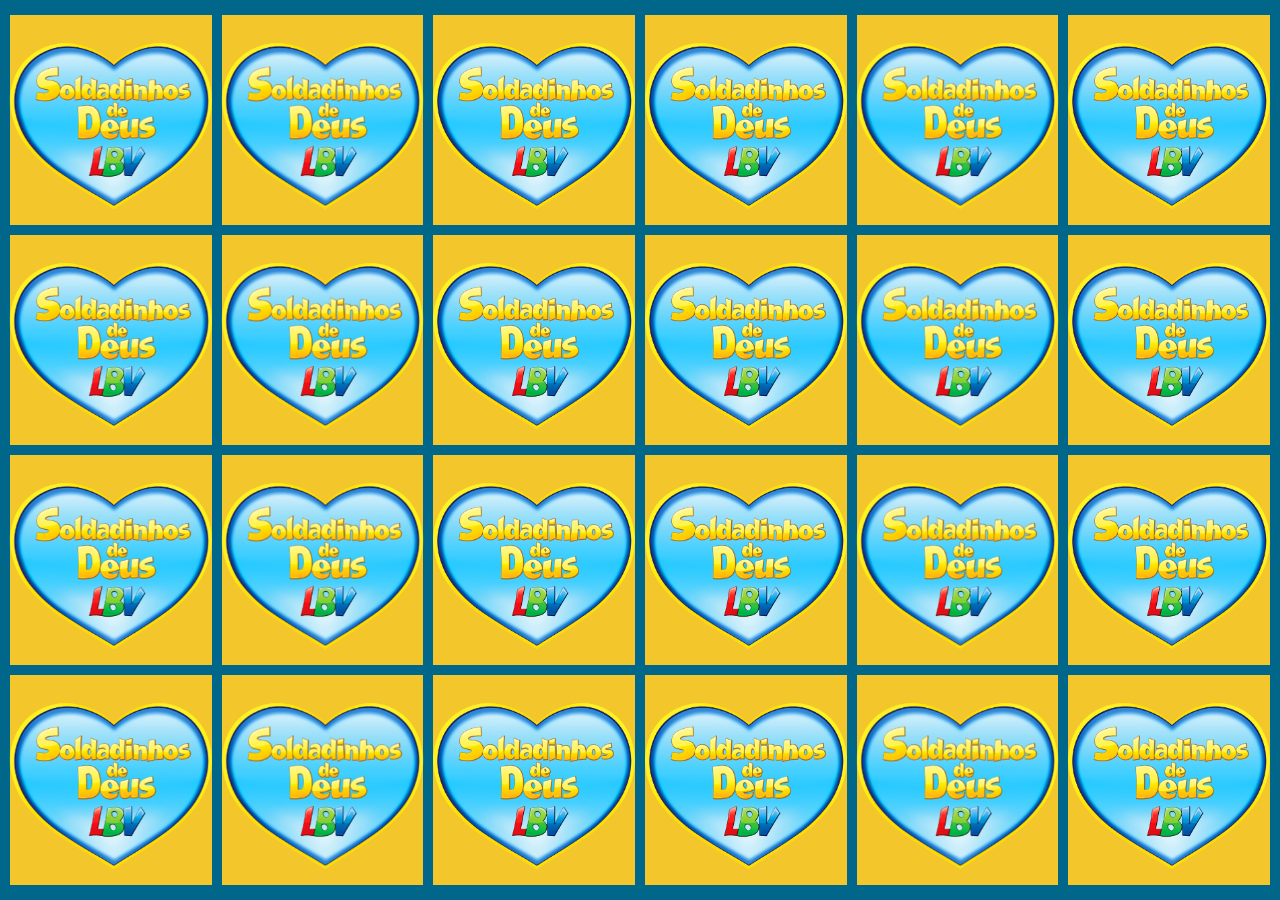
<file: jogo-da-memoria/index.html>
<!DOCTYPE html>
<html lang="pt-BR">
  <head>
    <meta charset="UTF-8">
    <title>Jogo da Memória</title>
    <link rel="stylesheet" href="styles.css">
    <link rel="shortcut icon" href="https://soldadinhosdedeusdalbv.github.io/favicon.ico" type="image/x-icon">
    <link rel="icon" href="https://soldadinhosdedeusdalbv.github.io/favicon.ico" type="image/x-icon">
    <meta name="viewport" content="width=device-width, initial-scale=1, maximum-scale=1, minimum-scale=1, user-scalable=no, viewport-fit=cover">
    <meta name="apple-mobile-web-app-capable" content="yes">
    <meta name="apple-touch-fullscreen" content="yes">
    <meta name="apple-mobile-web-app-title" content="Jogo da Memória">
    <meta name="apple-mobile-web-app-status-bar-style" content="black-translucent">
    <meta name="theme-color" content="#00678a">
    <link rel='mask-icon' href='safari-pinned-tab.svg' color='#00678a'>
    <link rel="apple-touch-startup-image" media="(device-width: 414px) and (device-height: 896px) and (-webkit-device-pixel-ratio: 3)" href="splash-screen/1242x2688px.png">
    <link rel="apple-touch-startup-image" media="(device-width: 414px) and (device-height: 896px) and (-webkit-device-pixel-ratio: 2)" href="splash-screen/828x1792px.png">
    <link rel="apple-touch-startup-image" media="(device-width: 375px) and (device-height: 812px) and (-webkit-device-pixel-ratio: 3)" href="splash-screen/1125x2436px.png">
    <link rel="apple-touch-startup-image" media="(device-width: 414px) and (device-height: 736px) and (-webkit-device-pixel-ratio: 3)" href="splash-screen/1242x2208px.png">
    <link rel="apple-touch-startup-image" media="(device-width: 375px) and (device-height: 667px) and (-webkit-device-pixel-ratio: 2)" href="splash-screen/750x1334px.png">
    <link rel="apple-touch-startup-image" media="(device-width: 1024px) and (device-height: 1366px) and (-webkit-device-pixel-ratio: 2)" href="splash-screen/2048x2732px.png">
    <link rel="apple-touch-startup-image" media="(device-width: 834px) and (device-height: 1194px) and (-webkit-device-pixel-ratio: 2)" href="splash-screen/1668x2388px.png">
    <link rel="apple-touch-startup-image" media="(device-width: 834px) and (device-height: 1112px) and (-webkit-device-pixel-ratio: 2)" href="splash-screen/1668x2224px.png">
    <link rel="apple-touch-startup-image" media="(device-width: 768px) and (device-height: 1024px) and (-webkit-device-pixel-ratio: 2)" href="splash-screen/1536x2048px.png">
    <link rel="apple-touch-icon" sizes="57x57"   href="apple-touch-icon-yellow/57x57px.png">
    <link rel="apple-touch-icon" sizes="72x72"   href="apple-touch-icon-yellow/72x72px.png">
    <link rel="apple-touch-icon" sizes="76x76"   href="apple-touch-icon-yellow/76x76px.png">
    <link rel="apple-touch-icon" sizes="96x96"   href="apple-touch-icon-yellow/96x96px.png">
    <link rel="apple-touch-icon" sizes="114x114" href="apple-touch-icon-yellow/114x114px.png">
    <link rel="apple-touch-icon" sizes="120x120" href="apple-touch-icon-yellow/120x120px.png">
    <link rel="apple-touch-icon" sizes="128x128" href="apple-touch-icon-yellow/128x128px.png">
    <link rel="apple-touch-icon" sizes="144x144" href="apple-touch-icon-yellow/144x144px.png">
    <link rel="apple-touch-icon" sizes="152x152" href="apple-touch-icon-yellow/152x152px.png">
    <link rel="apple-touch-icon" sizes="167x167" href="apple-touch-icon-yellow/167x167px.png">
    <link rel="apple-touch-icon" sizes="180x180" href="apple-touch-icon-yellow/180x180px.png">
    <link rel="apple-touch-icon" sizes="192x192" href="apple-touch-icon-yellow/192x192px.png">
    <link rel="apple-touch-icon" sizes="384x384" href="apple-touch-icon-yellow/384x384px.png">
    <link rel="apple-touch-icon" sizes="512x512" href="apple-touch-icon-yellow/512x512px.png">
    <link rel="apple-touch-icon"                 href="apple-touch-icon-yellow/512x512px.png">
    <link rel="manifest" href="manifest.json">
    <link rel="stylesheet" href="https://cdnjs.cloudflare.com/ajax/libs/font-awesome/4.7.0/css/font-awesome.min.css" integrity="sha256-eZrrJcwDc/3uDhsdt61sL2oOBY362qM3lon1gyExkL0=" crossorigin="anonymous" />
    <script>
      if ('serviceWorker' in navigator) {
        console.log('CLIENT: service worker registration in progress.');
        navigator.serviceWorker.register('sw.js').then(function() {
          console.log('CLIENT: service worker registration complete.');
        }, function() {
          console.log('CLIENT: service worker registration failure.');
        });
      } else {
        console.log('CLIENT: service worker is not supported.');
      }
    </script>
    <script>
      function isIos() {
        return /iphone|ipad|ipod/.test(window.navigator.userAgent.toLowerCase());
      }

      function isInStandaloneMode () {
        return ('standalone' in window.navigator) && (window.navigator.standalone);
      }

      if (isIos() && !isInStandaloneMode()) {
        this.setState({ showInstallMessage: true });
      }
    </script>
  </head>
  <body>
    <div class="wrap">
      <div class="game"></div>
      <div class="modal-overlay">
        <div class="modal">
          <h2 class="winner">Parabéns!</h2>
          <button class="restart">Quer jogar novamente?</button>
        </div>
      </div>
    </div>
    <script src="https://cdnjs.cloudflare.com/ajax/libs/jquery/2.1.3/jquery.min.js" integrity="sha256-IFHWFEbU2/+wNycDECKgjIRSirRNIDp2acEB5fvdVRU=" crossorigin="anonymous"></script>
    <script src="scripts.js"></script>
    <script>
      window.MemoryLogotype = "imgs/cover.png";

      window.MemoryCards = [
        {
          name: "001",
          img: "imgs/001.png",
          id: 1,
        },
        {
          name: "002",
          img: "imgs/002.png",
          id: 2,
        },
        {
          name: "003",
          img: "imgs/003.png",
          id: 3,
        },
        {
          name: "004",
          img: "imgs/004.png",
          id: 4,
        },
        {
          name: "005",
          img: "imgs/005.png",
          id: 5,
        },
        {
          name: "006",
          img: "imgs/006.png",
          id: 6,
        },
        {
          name: "007",
          img: "imgs/007.png",
          id: 7
        },
        {
          name: "008",
          img: "imgs/008.png",
          id: 8
        },
        {
          name: "009",
          img: "imgs/009.png",
          id: 9
        },
        {
          name: "010",
          img: "imgs/010.png",
          id: 10
        },
        {
          name: "011",
          img: "imgs/011.png",
          id: 11
        },
        {
          name: "012",
          img: "imgs/012.png",
          id: 12
        }
      ];

      window.Memory.init();
    </script>
  </body>
</html>
</file>
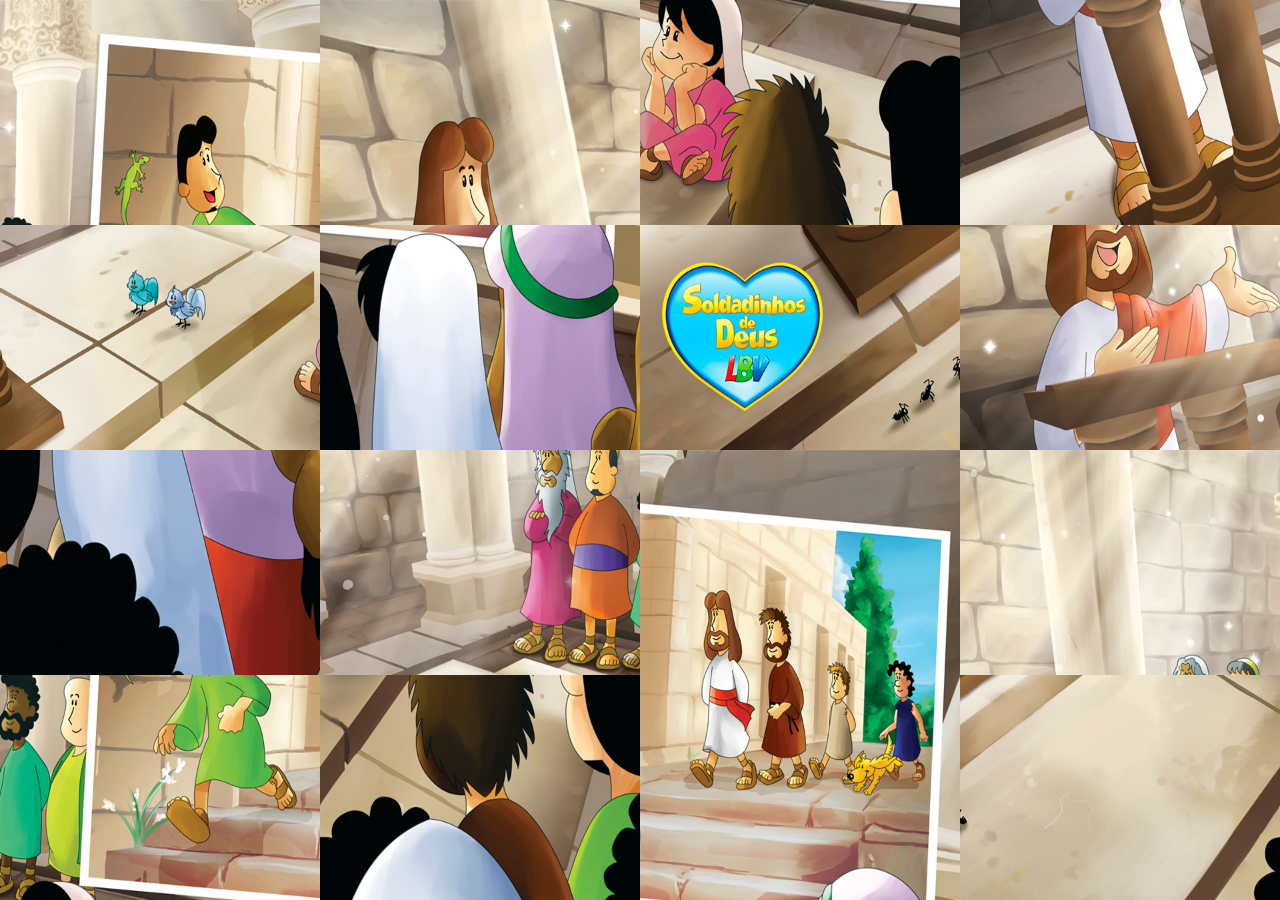
<file: quebra-cabeca/index.html>
<!doctype html>
<html lang="pt-BR">
  <head>
    <meta charset="utf-8">
    <title>Quebra-Cabeça</title>
    <link rel="shortcut icon" href="https://soldadinhosdedeusdalbv.github.io/favicon.ico" type="image/x-icon">
    <link rel="icon" href="https://soldadinhosdedeusdalbv.github.io/favicon.ico" type="image/x-icon">
    <meta name="viewport" content="width=device-width, initial-scale=1, maximum-scale=1, minimum-scale=1, user-scalable=no, viewport-fit=cover">
    <meta name="apple-mobile-web-app-capable" content="yes">
    <meta name="apple-touch-fullscreen" content="yes">
    <meta name="apple-mobile-web-app-title" content="Quebra-Cabeça">
    <meta name="apple-mobile-web-app-status-bar-style" content="black-translucent">
    <meta name="theme-color" content="#00678a">
    <link rel='mask-icon' href='https://soldadinhosdedeusdalbv.github.io/jogo-da-memoria/safari-pinned-tab.svg' color='#00678a'>
    <link rel="apple-touch-startup-image" media="(device-width: 414px) and (device-height: 896px) and (-webkit-device-pixel-ratio: 3)" href="https://soldadinhosdedeusdalbv.github.io/jogo-da-memoria/splash-screen/1242x2688px.png">
    <link rel="apple-touch-startup-image" media="(device-width: 414px) and (device-height: 896px) and (-webkit-device-pixel-ratio: 2)" href="https://soldadinhosdedeusdalbv.github.io/jogo-da-memoria/splash-screen/828x1792px.png">
    <link rel="apple-touch-startup-image" media="(device-width: 375px) and (device-height: 812px) and (-webkit-device-pixel-ratio: 3)" href="https://soldadinhosdedeusdalbv.github.io/jogo-da-memoria/splash-screen/1125x2436px.png">
    <link rel="apple-touch-startup-image" media="(device-width: 414px) and (device-height: 736px) and (-webkit-device-pixel-ratio: 3)" href="https://soldadinhosdedeusdalbv.github.io/jogo-da-memoria/splash-screen/1242x2208px.png">
    <link rel="apple-touch-startup-image" media="(device-width: 375px) and (device-height: 667px) and (-webkit-device-pixel-ratio: 2)" href="https://soldadinhosdedeusdalbv.github.io/jogo-da-memoria/splash-screen/750x1334px.png">
    <link rel="apple-touch-startup-image" media="(device-width: 1024px) and (device-height: 1366px) and (-webkit-device-pixel-ratio: 2)" href="https://soldadinhosdedeusdalbv.github.io/jogo-da-memoria/splash-screen/2048x2732px.png">
    <link rel="apple-touch-startup-image" media="(device-width: 834px) and (device-height: 1194px) and (-webkit-device-pixel-ratio: 2)" href="https://soldadinhosdedeusdalbv.github.io/jogo-da-memoria/splash-screen/1668x2388px.png">
    <link rel="apple-touch-startup-image" media="(device-width: 834px) and (device-height: 1112px) and (-webkit-device-pixel-ratio: 2)" href="https://soldadinhosdedeusdalbv.github.io/jogo-da-memoria/splash-screen/1668x2224px.png">
    <link rel="apple-touch-startup-image" media="(device-width: 768px) and (device-height: 1024px) and (-webkit-device-pixel-ratio: 2)" href="https://soldadinhosdedeusdalbv.github.io/jogo-da-memoria/splash-screen/1536x2048px.png">
    <link rel="apple-touch-icon" sizes="57x57"   href="https://soldadinhosdedeusdalbv.github.io/jogo-da-memoria/apple-touch-icon-yellow/57x57px.png">
    <link rel="apple-touch-icon" sizes="72x72"   href="https://soldadinhosdedeusdalbv.github.io/jogo-da-memoria/apple-touch-icon-yellow/72x72px.png">
    <link rel="apple-touch-icon" sizes="76x76"   href="https://soldadinhosdedeusdalbv.github.io/jogo-da-memoria/apple-touch-icon-yellow/76x76px.png">
    <link rel="apple-touch-icon" sizes="96x96"   href="https://soldadinhosdedeusdalbv.github.io/jogo-da-memoria/apple-touch-icon-yellow/96x96px.png">
    <link rel="apple-touch-icon" sizes="114x114" href="https://soldadinhosdedeusdalbv.github.io/jogo-da-memoria/apple-touch-icon-yellow/114x114px.png">
    <link rel="apple-touch-icon" sizes="120x120" href="https://soldadinhosdedeusdalbv.github.io/jogo-da-memoria/apple-touch-icon-yellow/120x120px.png">
    <link rel="apple-touch-icon" sizes="128x128" href="https://soldadinhosdedeusdalbv.github.io/jogo-da-memoria/apple-touch-icon-yellow/128x128px.png">
    <link rel="apple-touch-icon" sizes="144x144" href="https://soldadinhosdedeusdalbv.github.io/jogo-da-memoria/apple-touch-icon-yellow/144x144px.png">
    <link rel="apple-touch-icon" sizes="152x152" href="https://soldadinhosdedeusdalbv.github.io/jogo-da-memoria/apple-touch-icon-yellow/152x152px.png">
    <link rel="apple-touch-icon" sizes="167x167" href="https://soldadinhosdedeusdalbv.github.io/jogo-da-memoria/apple-touch-icon-yellow/167x167px.png">
    <link rel="apple-touch-icon" sizes="180x180" href="https://soldadinhosdedeusdalbv.github.io/jogo-da-memoria/apple-touch-icon-yellow/180x180px.png">
    <link rel="apple-touch-icon" sizes="192x192" href="https://soldadinhosdedeusdalbv.github.io/jogo-da-memoria/apple-touch-icon-yellow/192x192px.png">
    <link rel="apple-touch-icon" sizes="384x384" href="https://soldadinhosdedeusdalbv.github.io/jogo-da-memoria/apple-touch-icon-yellow/384x384px.png">
    <link rel="apple-touch-icon" sizes="512x512" href="https://soldadinhosdedeusdalbv.github.io/jogo-da-memoria/apple-touch-icon-yellow/512x512px.png">
    <link rel="apple-touch-icon"                 href="https://soldadinhosdedeusdalbv.github.io/jogo-da-memoria/apple-touch-icon-yellow/512x512px.png">
    <link rel="manifest" href="https://soldadinhosdedeusdalbv.github.io/quebra-cabeca/manifest.json">
    <link rel="stylesheet" href="https://soldadinhosdedeusdalbv.github.io/quebra-cabeca/puzzleimg.css">
    <script src="https://soldadinhosdedeusdalbv.github.io/quebra-cabeca/puzzleimg.js"></script>
  </head>
  <body>
    <div class="modal-overlay vire" style='display: none;'>
      <div class="modal">
        <h2 class="winner" style="font-size: 40px;">Vire a tela para jogar</h2>
      </div>
    </div>
    <div id="modal-win" class="modal-overlay" style='display: none;'>
      <div class="modal">
        <h2 class="winner">Parabéns!</h2>
        <button id="modal-restart" class="restart">Quer jogar novamente?</button>
      </div>
    </div>
    <div id="puzzle" class="puzelm"></div>
    <script>
      window.PuzzleIndex = 0;
      function shuffle(a) {
        var j, x, i;
        for (i = a.length - 1; i > 0; i--) {
            j = Math.floor(Math.random() * (i + 1));
            x = a[i];
            a[i] = a[j];
            a[j] = x;
        }
        return a;
      }

      var imgs = shuffle([
        'https://soldadinhosdedeusdalbv.github.io/quebra-cabeca/imgs/1.jpg',
        'https://soldadinhosdedeusdalbv.github.io/quebra-cabeca/imgs/2.jpg',
        'https://soldadinhosdedeusdalbv.github.io/quebra-cabeca/imgs/3.jpg',
        'https://soldadinhosdedeusdalbv.github.io/quebra-cabeca/imgs/4.jpg',
        'https://soldadinhosdedeusdalbv.github.io/quebra-cabeca/imgs/5.jpg',
        'https://soldadinhosdedeusdalbv.github.io/quebra-cabeca/imgs/6.jpg',
        'https://soldadinhosdedeusdalbv.github.io/quebra-cabeca/imgs/7.jpg',
        'https://soldadinhosdedeusdalbv.github.io/quebra-cabeca/imgs/8.jpg',
        'https://soldadinhosdedeusdalbv.github.io/quebra-cabeca/imgs/9.jpg',
        'https://soldadinhosdedeusdalbv.github.io/quebra-cabeca/imgs/10.jpg',
        'https://soldadinhosdedeusdalbv.github.io/quebra-cabeca/imgs/11.jpg',
        'https://soldadinhosdedeusdalbv.github.io/quebra-cabeca/imgs/12.jpg',
        'https://soldadinhosdedeusdalbv.github.io/quebra-cabeca/imgs/13.jpg',
        'https://soldadinhosdedeusdalbv.github.io/quebra-cabeca/imgs/14.jpg',
        'https://soldadinhosdedeusdalbv.github.io/quebra-cabeca/imgs/15.jpg',
        'https://soldadinhosdedeusdalbv.github.io/quebra-cabeca/imgs/16.jpg',
        'https://soldadinhosdedeusdalbv.github.io/quebra-cabeca/imgs/17.jpg',
        'https://soldadinhosdedeusdalbv.github.io/quebra-cabeca/imgs/18.jpg',
        'https://soldadinhosdedeusdalbv.github.io/quebra-cabeca/imgs/19.jpg',
        'https://soldadinhosdedeusdalbv.github.io/quebra-cabeca/imgs/20.jpg',
        'https://soldadinhosdedeusdalbv.github.io/quebra-cabeca/imgs/21.jpg',
        'https://soldadinhosdedeusdalbv.github.io/quebra-cabeca/imgs/22.jpg',
        'https://soldadinhosdedeusdalbv.github.io/quebra-cabeca/imgs/23.jpg',
        'https://soldadinhosdedeusdalbv.github.io/quebra-cabeca/imgs/24.jpg',
        'https://soldadinhosdedeusdalbv.github.io/quebra-cabeca/imgs/25.jpg',
        'https://soldadinhosdedeusdalbv.github.io/quebra-cabeca/imgs/26.jpg',
        'https://soldadinhosdedeusdalbv.github.io/quebra-cabeca/imgs/27.jpg',
        'https://soldadinhosdedeusdalbv.github.io/quebra-cabeca/imgs/28.jpg',
        'https://soldadinhosdedeusdalbv.github.io/quebra-cabeca/imgs/29.jpg',
        'https://soldadinhosdedeusdalbv.github.io/quebra-cabeca/imgs/30.jpg',
        'https://soldadinhosdedeusdalbv.github.io/quebra-cabeca/imgs/31.jpg',
        'https://soldadinhosdedeusdalbv.github.io/quebra-cabeca/imgs/32.jpg',
        'https://soldadinhosdedeusdalbv.github.io/quebra-cabeca/imgs/33.jpg',
        'https://soldadinhosdedeusdalbv.github.io/quebra-cabeca/imgs/34.jpg',
        'https://soldadinhosdedeusdalbv.github.io/quebra-cabeca/imgs/35.jpg',
        'https://soldadinhosdedeusdalbv.github.io/quebra-cabeca/imgs/36.jpg',
        'https://soldadinhosdedeusdalbv.github.io/quebra-cabeca/imgs/37.jpg',
        'https://soldadinhosdedeusdalbv.github.io/quebra-cabeca/imgs/38.jpg',
        'https://soldadinhosdedeusdalbv.github.io/quebra-cabeca/imgs/39.jpg',
        'https://soldadinhosdedeusdalbv.github.io/quebra-cabeca/imgs/40.jpg',
        'https://soldadinhosdedeusdalbv.github.io/quebra-cabeca/imgs/41.jpg',
        'https://soldadinhosdedeusdalbv.github.io/quebra-cabeca/imgs/42.jpg',
        'https://soldadinhosdedeusdalbv.github.io/quebra-cabeca/imgs/43.jpg',
        'https://soldadinhosdedeusdalbv.github.io/quebra-cabeca/imgs/44.jpg',
        'https://soldadinhosdedeusdalbv.github.io/quebra-cabeca/imgs/45.jpg',
        'https://soldadinhosdedeusdalbv.github.io/quebra-cabeca/imgs/46.jpg',
        'https://soldadinhosdedeusdalbv.github.io/quebra-cabeca/imgs/47.jpg',
        'https://soldadinhosdedeusdalbv.github.io/quebra-cabeca/imgs/48.jpg',
        'https://soldadinhosdedeusdalbv.github.io/quebra-cabeca/imgs/49.jpg',
        'https://soldadinhosdedeusdalbv.github.io/quebra-cabeca/imgs/50.jpg',
        'https://soldadinhosdedeusdalbv.github.io/quebra-cabeca/imgs/51.jpg',
        'https://soldadinhosdedeusdalbv.github.io/quebra-cabeca/imgs/52.jpg',
        'https://soldadinhosdedeusdalbv.github.io/quebra-cabeca/imgs/53.jpg',
        'https://soldadinhosdedeusdalbv.github.io/quebra-cabeca/imgs/54.jpg',
        'https://soldadinhosdedeusdalbv.github.io/quebra-cabeca/imgs/55.jpg',
        'https://soldadinhosdedeusdalbv.github.io/quebra-cabeca/imgs/56.jpg',
        'https://soldadinhosdedeusdalbv.github.io/quebra-cabeca/imgs/57.jpg',
        'https://soldadinhosdedeusdalbv.github.io/quebra-cabeca/imgs/58.jpg',
        'https://soldadinhosdedeusdalbv.github.io/quebra-cabeca/imgs/59.jpg',
        'https://soldadinhosdedeusdalbv.github.io/quebra-cabeca/imgs/60.jpg',
        'https://soldadinhosdedeusdalbv.github.io/quebra-cabeca/imgs/61.jpg',
        'https://soldadinhosdedeusdalbv.github.io/quebra-cabeca/imgs/62.jpg'
      ]);

      function calculateAspectRatioFit(srcWidth, srcHeight, maxWidth, maxHeight) {
        var ratio = Math.min(maxWidth / srcWidth, maxHeight / srcHeight);
        return { width: srcWidth*ratio, height: srcHeight*ratio };
      }

      function init() {
          var puzzle = new PuzzleImg('puzzle',
                                  imgs[window.PuzzleIndex],
                                  4,
                                  4,
                                  //calculateAspectRatioFit(1920, 400, document.body.clientWidth, document.documentElement.clientHeight).width,
                                  //calculateAspectRatioFit(1920, 400, document.body.clientWidth, document.documentElement.clientHeight).height
                                  document.body.clientWidth,
                                  document.documentElement.clientHeight
                                  );

        puzzle.solved = function(){
          setTimeout(function() {
            document.getElementById('modal-win').style.display = '';

            window.PuzzleIndex = (window.PuzzleIndex + 1) % imgs.length;
            init();

            document.getElementById('modal-restart').addEventListener('click', function(e) {
              document.getElementById('modal-win').style.display = 'none';
              e.preventDefault();
              e.stopPropagation();
              e.stopImmediatePropagation();
            });
          }, 5000);
        }
      }

      init();

      function isLandscape() {
        return window.innerWidth >= window.innerHeight;
      }

      function debounce(func, time){
        var timer;
        return function(event){
          if(timer) clearTimeout(timer);
          timer = setTimeout(func, time, event);
        };
      }

      var fn = debounce(function() {
        init();
        }, 300);

      window.addEventListener('resize', function() {
        fn();
      });

      document.addEventListener('visibilitychange', function() {
        if (document.visibilityState === 'visible') {
          fn();
        }
      });
    </script>
    <script>
      /*
      window.addEventListener('load', function() {
        setTimeout(function() {
          if ('serviceWorker' in navigator) {
            console.log('CLIENT: service worker registration in progress.');
            navigator.serviceWorker.register('sw.js').then(function() {
              console.log('CLIENT: service worker registration complete.');
            }, function() {
              console.log('CLIENT: service worker registration failure.');
            });
          } else {
            console.log('CLIENT: service worker is not supported.');
          }
        }, 5000);
      });
      */
    </script>
  </body>
</html>
</file>
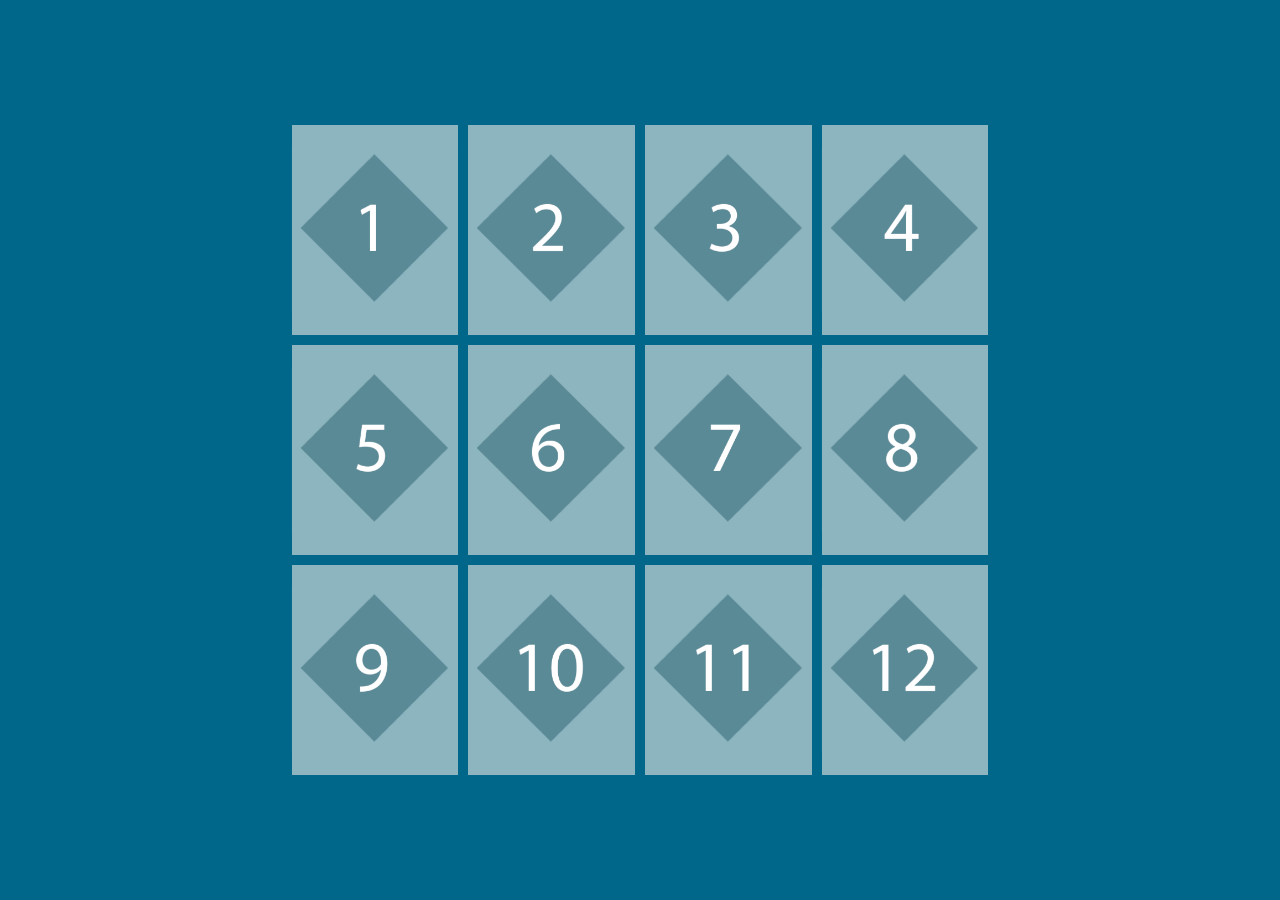
<file: jogo-da-memoria/index-tv.html>
<!DOCTYPE html>
<html lang="pt-BR">
  <head>
    <meta charset="UTF-8">
    <title>Jogo da Memória</title>
    <link rel="stylesheet" href="styles.css">
    <link rel="shortcut icon" href="https://soldadinhosdedeusdalbv.github.io/favicon.ico" type="image/x-icon">
    <link rel="icon" href="https://soldadinhosdedeusdalbv.github.io/favicon.ico" type="image/x-icon">
    <meta name="viewport" content="width=device-width, initial-scale=1, maximum-scale=1, minimum-scale=1, user-scalable=no, viewport-fit=cover">
    <meta name="theme-color" content="#00678a">
    <link rel='mask-icon' href='safari-pinned-tab.svg' color='#00678a'>
    <link rel="manifest" href="manifest.json">
    <link rel="stylesheet" href="https://cdnjs.cloudflare.com/ajax/libs/font-awesome/4.7.0/css/font-awesome.min.css" integrity="sha256-eZrrJcwDc/3uDhsdt61sL2oOBY362qM3lon1gyExkL0=" crossorigin="anonymous" />
    <script>
      if ('serviceWorker' in navigator) {
        console.log('CLIENT: service worker registration in progress.');
        navigator.serviceWorker.register('sw.js').then(function() {
          console.log('CLIENT: service worker registration complete.');
        }, function() {
          console.log('CLIENT: service worker registration failure.');
        });
      } else {
        console.log('CLIENT: service worker is not supported.');
      }
    </script>
  </head>
  <body>
    <div class="wrap tv">
      <div class="game"></div>
      <div class="modal-overlay">
        <div class="modal">
          <h2 class="winner">Parabéns!</h2>
          <button class="restart">Quer jogar novamente?</button>
        </div>
      </div>
    </div>
    <script src="https://cdnjs.cloudflare.com/ajax/libs/jquery/2.1.3/jquery.min.js" integrity="sha256-IFHWFEbU2/+wNycDECKgjIRSirRNIDp2acEB5fvdVRU=" crossorigin="anonymous"></script>
    <script src="scripts.js"></script>
    <script>
      window.MemoryLogotype = "imgs/tv/cover/{n}.png";

      window.MemoryCards = [
        {
          name: "001",
          img: "imgs/tv/001.png",
          id: 1,
        },
        {
          name: "002",
          img: "imgs/tv/002.png",
          id: 2,
        },
        {
          name: "003",
          img: "imgs/tv/003.png",
          id: 3,
        },
        {
          name: "004",
          img: "imgs/tv/004.png",
          id: 4,
        },
        {
          name: "005",
          img: "imgs/tv/005.png",
          id: 5,
        },
        {
          name: "006",
          img: "imgs/tv/006.png",
          id: 6,
        }
      ];

      window.Memory.init();
    </script>
  </body>
</html>
</file>
<file: jogo-da-memoria/styles.css>
* {
  -webkit-box-sizing: border-box;
          box-sizing: border-box;
}
body {
  background-color: #00678a;
  min-height: 100%;
  -webkit-user-select: none;
  -moz-user-select: none;
  -ms-user-select: none;
  user-select: none;
  -webkit-tap-highlight-color: transparent;
  -webkit-touch-callout: none;
}
.wrap {
  position: fixed;
  top: 0;
  left: 0;
  width: 100%;
  height: 100%;
}
.game {
  display: flex;
  justify-content: center;
  align-content: center;
  gap: 10px;
  flex-wrap: wrap;
  min-height: 100%;
  height: 100%;
  padding: 10px;
}
.tv .game {
  margin: 0 auto;
  width: 56%;
}
@-webkit-keyframes matchAnim {
  0% {
    background: #22e04e;
 }
  100% {
    background: white;
 }
}
@keyframes matchAnim {
  0% {
    background: #22e04e;
 }
  100% {
    background: white;
 }
}
.card {
  flex: 1 0 calc(16.666% - 10px);
  height: calc(25% - 10px);
  cursor: pointer;
  -webkit-tap-highlight-color: rgba(0, 0, 0, 0);
}

.tv .card {
  flex: 1 0 calc(25% - 10px);
}

@media (max-width: 400px) {
  .card {
    flex: 1 0 calc(25% - 10px);
    height: calc(16.666% - 10px);
 }
}
.card .inside {
  width: 100%;
  height: 100%;
  display: block;
  -webkit-transform-style: preserve-3d;
          transform-style: preserve-3d;
  -webkit-transition: 0.4s ease-in-out;
  -o-transition: 0.4s ease-in-out;
  transition: 0.4s ease-in-out;
  background: #f3c62b;
}
.card .inside.picked, .card .inside.matched {
  -webkit-transform: rotateY(180deg);
          transform: rotateY(180deg);
}
.card .inside.matched {
  -webkit-animation: 1s matchAnim ease-in-out;
          animation: 1s matchAnim ease-in-out;
  -webkit-animation-delay: 0.4s;
          animation-delay: 0.4s;
}
.card .front, .card .back {
  -webkit-backface-visibility: hidden;
          backface-visibility: hidden;
  position: absolute;
  top: 0;
  left: 0;
  width: 100%;
  height: 100%;
  display: flex;
}
.tv .card .inside {
  background: #8db5bf;
}
.card .front img, .card .back img {
  max-width: 100%;
  display: block;
  margin: auto;
  max-height: 100%;
}
.card .front {
  -webkit-transform: rotateY(-180deg);
          transform: rotateY(-180deg);
}
.card .back {
  -webkit-transform: rotateX(0);
          transform: rotateX(0);
}
.modal-overlay {
  display: none;
  background: #00678a;
  position: fixed;
  top: 0;
  left: 0;
  width: 100%;
  height: 100%;
}
.modal {
  display: none;
  position: relative;
  width: 500px;
  height: 400px;
  max-height: 90%;
  max-width: 90%;
  min-height: 380px;
  margin: 0 auto;
  background: #f3c62b;
  top: 50%;
  -webkit-transform: translateY(-50%);
      -ms-transform: translateY(-50%);
          transform: translateY(-50%);
  padding: 30px 10px;
}
.modal .winner {
  font-size: 80px;
  text-align: center;
  color: #000;
}

.tv .modal .winner {
  margin: 120px auto;
}

.modal .restart {
  margin: 30px auto;
  padding: 20px 30px;
  display: block;
  font-size: 30px;
  border: none;
  background-color: #00678a;
  color: white;
  cursor: pointer;
  border: none;
}
.modal .restart:hover {
  background-color: #00435a;
}

.tv .modal .restart {
  margin: -200px auto;
  color: transparent;
}

.tv .modal .restart,
.tv .modal .restart:hover {
  background-color: transparent;
}

@media (max-width: 480px) {
  .modal .winner {
    font-size: 40px;
 }

 .modal .restart {
   font-size: 20px;
 }
 .modal {
   height: 270px;
   min-height: 270px;
 }
}
.modal .message {
  text-align: center;
}
.modal .message a {
  text-decoration: none;
  color: #28afe6;
  font-weight: bold;
}
.modal .message a:hover {
  color: #56c0eb;
  border-bottom: 1px dotted #56c0eb;
}
.modal .share-text {
  text-align: center;
  margin: 10px auto;
}
.modal .social {
  margin: 20px auto;
  text-align: center;
}
.modal .social li {
  display: inline-block;
  height: 50px;
  width: 50px;
  margin-right: 10px;
}
.modal .social li:last-child {
  margin-right: 0;
}
.modal .social li a {
  display: block;
  line-height: 50px;
  font-size: 20px;
  color: white;
  text-decoration: none;
  border-radius: 5px;
}
.modal .social li a.facebook {
  background: #3b5998;
}
.modal .social li a.facebook:hover {
  background: #4c70ba;
}
.modal .social li a.google {
  background: #d34836;
}
.modal .social li a.google:hover {
  background: #dc6e60;
}
.modal .social li a.twitter {
  background: #4099ff;
}
.modal .social li a.twitter:hover {
  background: #73b4ff;
}
footer {
  height: 20px;
  position: absolute;
  bottom: 0;
  width: 100%;
  z-index: 0;
}
footer .disclaimer {
  line-height: 20px;
  font-size: 12px;
  color: #727272;
  text-align: center;
}
@media (max-width: 767px) {
  footer .disclaimer {
    font-size: 8px;
 }
}
</file>
